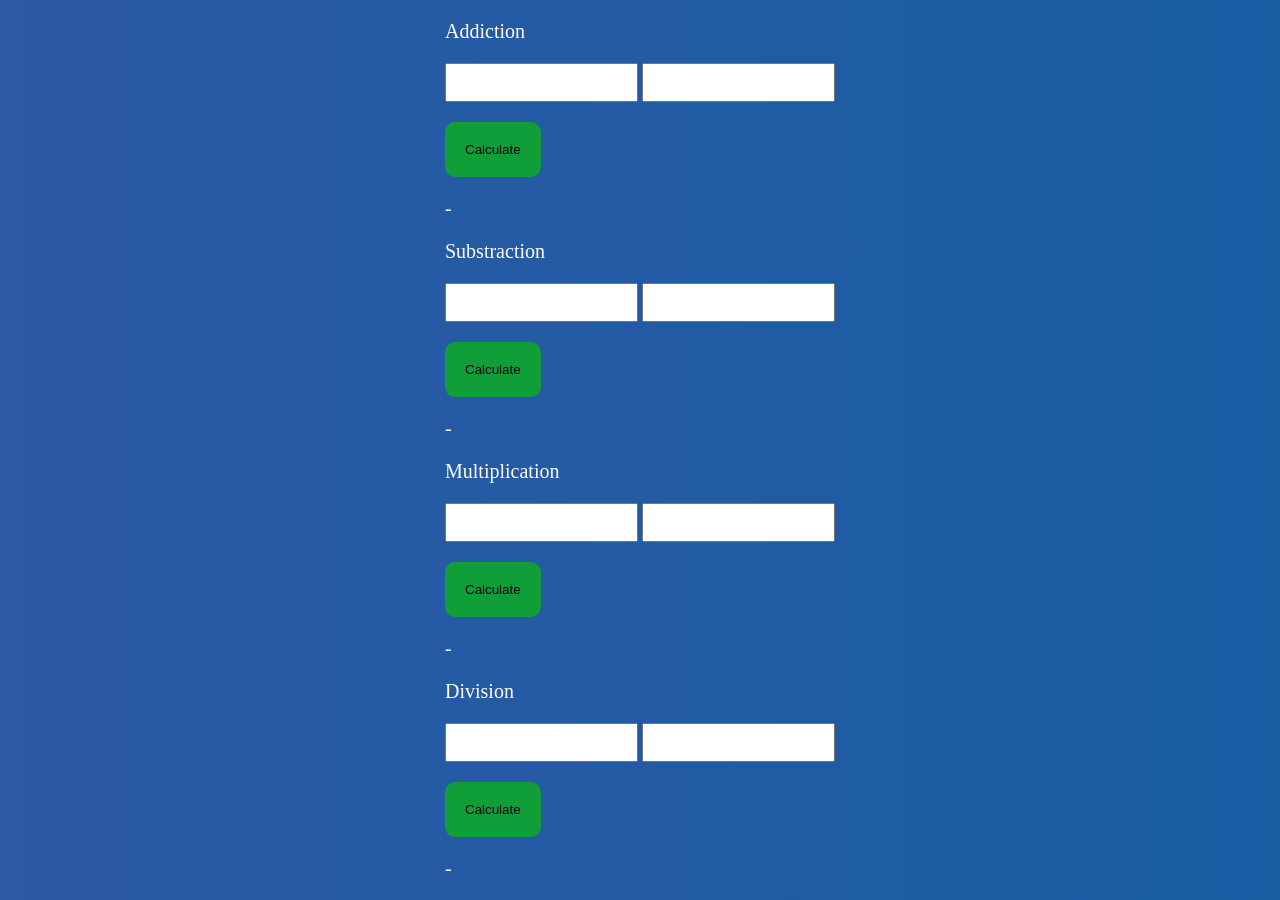
<file: Day-6/index.html>
<!DOCTYPE html>
<html lang="en">
<head>
    <meta charset="UTF-8">
    <meta name="viewport" content="width=device-width, initial-scale=1.0">
    <title>Js learning | Day-6 | Azizbek Abdullayev</title>
    <link rel="stylesheet" href="style.css">
</head>
<body>
    <div class="container">
        <!-- Adding -->
        <p>Addiction</p>
        <input type="number" id="num1">
        <input type="number" id="num2">
        <button id="add">Calculate</button>
        <p id="result">-</p>

        <!-- Substraction -->
         <p>Substraction</p>
        <input type="number" id="num3">
        <input type="number" id="num4">
        <button id="sub">Calculate</button>
        <p id="result_2">-</p>

        <!-- Multiplication -->
        <p>Multiplication</p>
        <input type="number" id="num5">
        <input type="number" id="num6">
        <button id="mul">Calculate</button>
        <p id="result_3">-</p>

        <!-- Division -->
        <p>Division</p>
        <input type="number" id="num7">
        <input type="number" id="num8">
        <button id="div">Calculate</button>
        <p id="result_4">-</p>
    </div>


    <script src="utils.js"></script>
</body>
</html>
</file>
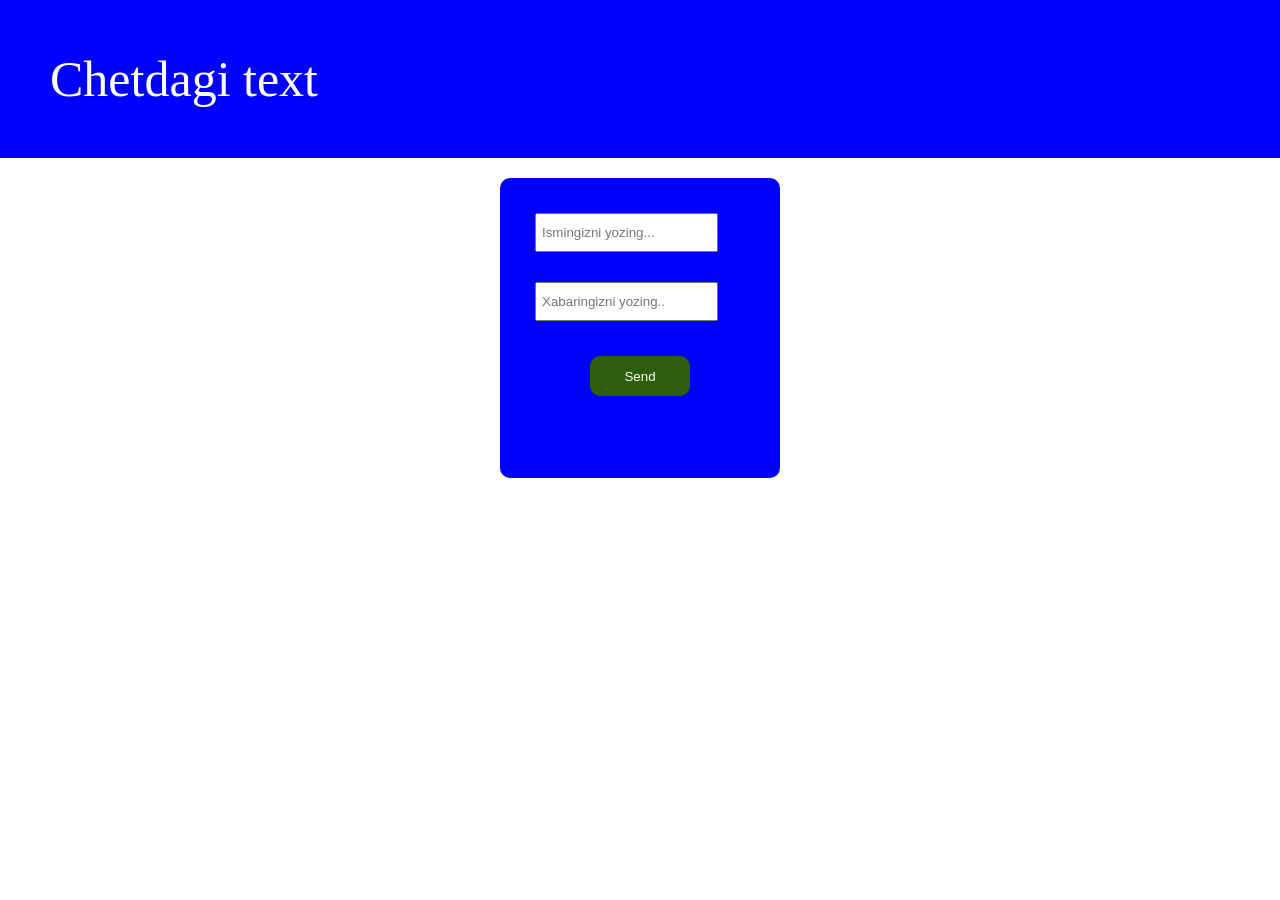
<file: Day-9/index.html>
<!DOCTYPE html>
<html lang="en">
<head>
    <meta charset="UTF-8">
    <meta name="viewport" content="width=device-width, initial-scale=1.0">
    <title>Js o'rganish | Day-9 | 22.05.2026y 15:00-16:30</title>
    <!-- Bu kodlar azizbek tomonidan 22.05.2026y 15:00-16:30 da yozildi. -->
    <style>
        * {
            padding: 0;
            margin: 0;
            box-sizing: border-box;
        }
        p {
            padding: 50px;
            background: blue;
            font-size: 50px;
            color: white;
        }
        p:hover {
            cursor: pointer;
        }
        .inp1 {
            padding: 10px 5px;
            margin: 15px;
            margin-left: 15px;
            
        }
        .inp2 {
            padding: 10px 5px;
            margin: 15px;
            margin-left: 15px;
        }
        .sendBtn {
            width: 100px;
            height: 40px;
            display: flex;
            justify-content: center;
            align-items: center;
            padding: 15px;
            border: none;
            background: rgb(44, 94, 12);
            color: white;
            border-radius: 10px;
            margin-left: 80px;
            margin: 0 auto;
            margin-top: 20px;
        }
        .sendBtn:hover {
            cursor: pointer;
            background: rgb(31, 123, 15);
        }
        .form-div {
            width: 280px;
            height: 300px;
            background: white;
            margin: 30px;
            background: blue;
            padding: 20px;
            border-radius: 10px;
            margin: 0 auto;
            margin-top: 20px;
        }
    </style>
</head>
<body>
    <div>
        <p>Chetdagi text</p>
    </div>
    <div class="form-div">
        <input type="text" class="inp1" placeholder="Ismingizni yozing...">
        <input type="text" class="inp2" placeholder="Xabaringizni yozing..">
        <button class="sendBtn" id="sendBtn">Send</button>
    </div>

    <script>
        const p = document.querySelector("p")
        const inp1 = document.querySelector("inp1")
        const inp2 = document.querySelector("inp2")

        p.addEventListener("mouseenter", () => {
            p.style.fontSize = "50px"
            p.style.background = "blue"
            p.style.textAlign = "center"
            p.textContent = "O'rtadagi text!"
        })

        p.addEventListener("dblclick", () => {
            p.style.fontSize = "50px"
            p.style.background = "blue"
            p.style.textAlign = "left"
            p.textContent = "Chetga tushdi!"
        })

        function clearInput() {
            inp1.value.textContent = ""
            inp2.value.textContent = ""
        }

        window.addEventListener("keydown", e => {
            if (e.key === "Enter") {
                alert("Sizning xabaringiz yuborildi!")
                clearInput()
            }
        })

        sendBtn.addEventListener("click", () => {
            alert("Xabaringiz yuborildi!")
            clearInput()
        })
    </script>
</body>
</html>
</file>
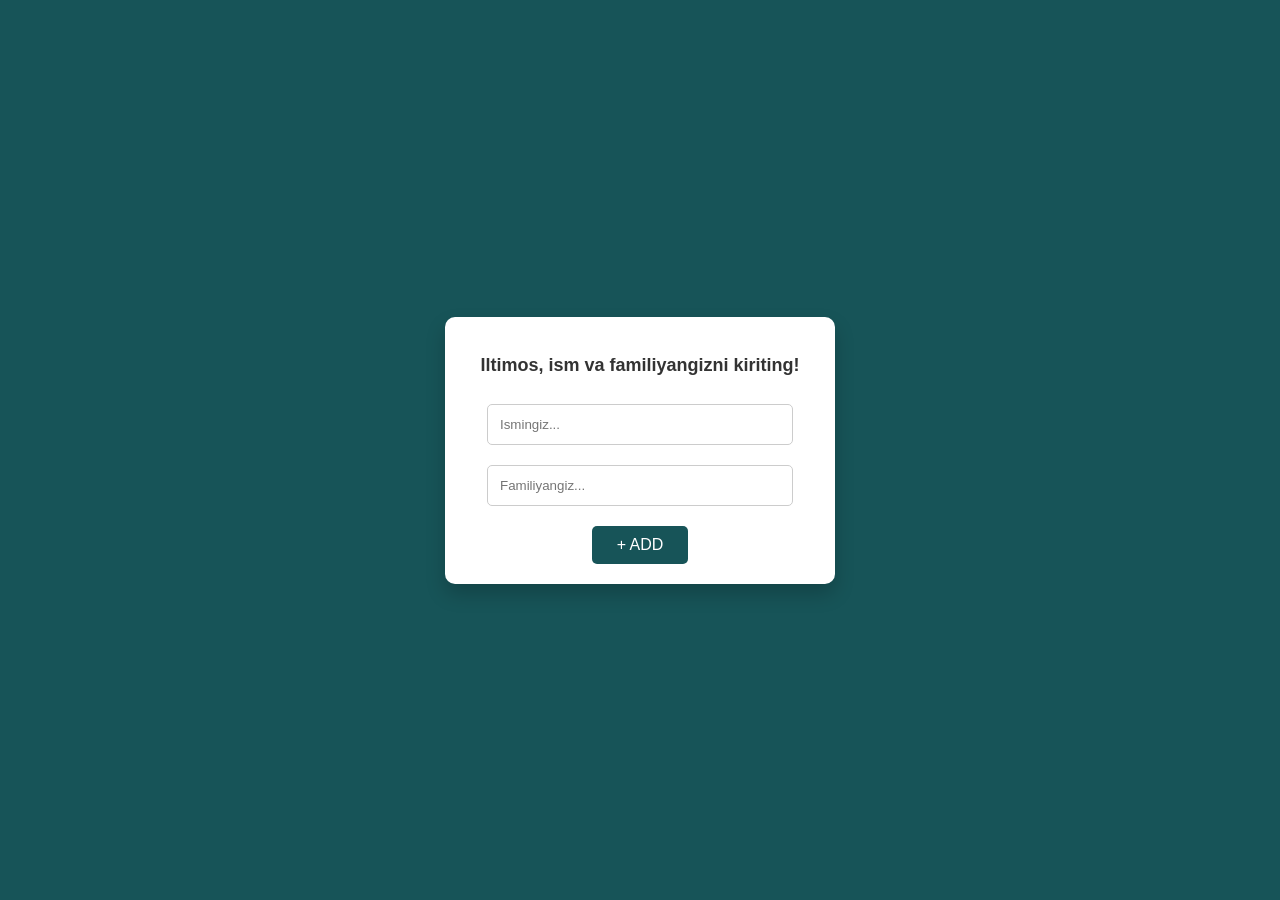
<file: Day-10/Practice-2/index.html>
<!DOCTYPE html>
<html lang="en">
<head>
    <meta charset="UTF-8">
    <meta name="viewport" content="width=device-width, initial-scale=1.0">
    <title>Js learning | Practice 2 | Day 10 | Azizbek</title>
    <style>
        body {
            display: flex;
            flex-direction: column;
            align-items: center;
            justify-content: center;
            height: 100vh;
            background: #175458;
            margin: 0;
            font-family: sans-serif;
        }

        .box {
            width: 350px;
            padding: 20px;
            display: flex;
            background: #ffffff;
            flex-direction: column;
            border-radius: 10px;
            align-items: center;
            box-shadow: 0 10px 20px rgba(0,0,0,0.2);
        }

        .box p {
            color: #333;
            font-size: 18px;
            font-weight: bold;
            text-align: center;
        }

        input {
            margin: 10px;
            padding: 12px;
            width: 80%;
            border: 1px solid #ccc;
            border-radius: 5px;
            outline: none;
        }

        input:focus {
            border-color: #175458;
        }

        button {
            padding: 10px 25px;
            font-size: 16px;
            cursor: pointer;
            background: #175458;
            color: #fff;
            border: none;
            border-radius: 5px;
            transition: 0.3s;
            margin-top: 10px;
        }

        button:hover {
            background: #0e3639;
        }
    </style>
</head>
<body>

    <div class="box">
        <p>Iltimos, ism va familiyangizni kiriting!</p>
        <input type="text" id="inp1" placeholder="Ismingiz...">
        <input type="text" id="inp2" placeholder="Familiyangiz...">
        <button id="add">+ ADD</button>
    </div>

    <script>
        const add = document.querySelector("#add");
        const inp1 = document.querySelector("#inp1");
        const inp2 = document.querySelector("#inp2");
        
        const allData = [];

        add.addEventListener("click ", () => {
            let name = inp1.value.trim();
            let surname = inp2.value.trim();

            if (name === "" || surname === "") {
                alert("Xatolik: Ism va familiyani to'liq kiriting!");
                return;
            } 

            if (!isNaN(name) || !isNaN(surname)) {
                alert("Xatolik: Ism yoki familiyada faqat harflar bo'lishi kerak!");
                return;
            }

            let fullName = `${name} ${surname}`;
            
            allData.push({
                firstName: name,
                lastName: surname
            });

            console.log("Hozirgi ro'yxat:", allData);
            alert(`Muvaffaqiyatli qo'shildi: ${fullName}`);

            inp1.value = "";
            inp2.value = "";
            inp1.focus(); 
        });
    </script>
</body>
</html>
</file>
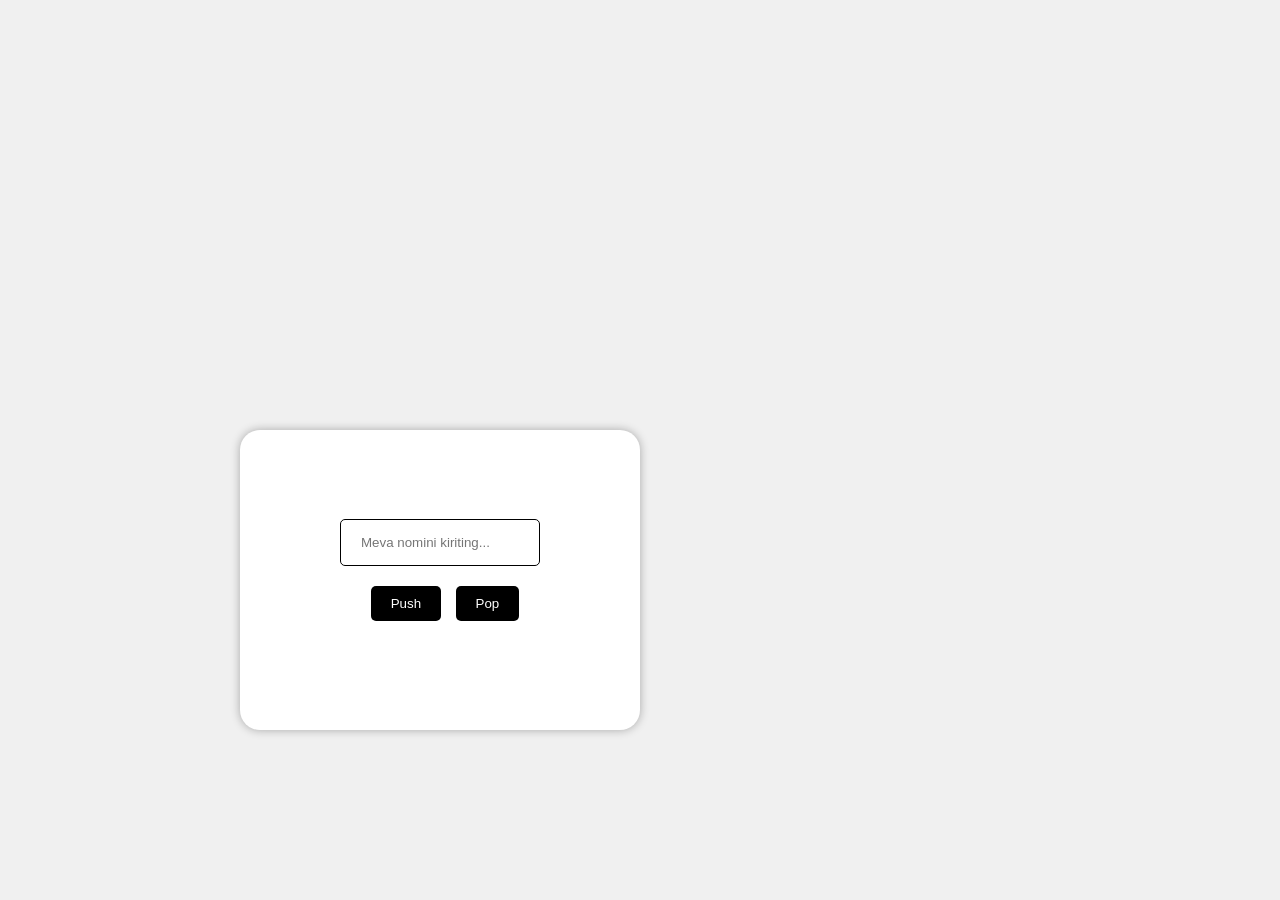
<file: Day-11/Practice-2/index.html>
<!DOCTYPE html>
<html lang="en">
<head>
    <meta charset="UTF-8">
    <meta name="viewport" content="width=device-width, initial-scale=1.0">
    <title>Mashq | Azizbek Abdullayev | 01.06.2026y</title>
    <link rel="stylesheet" href="style.css">
</head>
<body>
    <div class="container">
        <input type="text" placeholder="Meva nomini kiriting...">
        <div class="buttons">
            <button class="push" id="PushBtn">Push</button>
            <button class="pop" id="PopBtn">Pop</button>
        </div>
        <p id="result"></p>
    </div>

    <script src="script.js"></script>

</html>
</file>
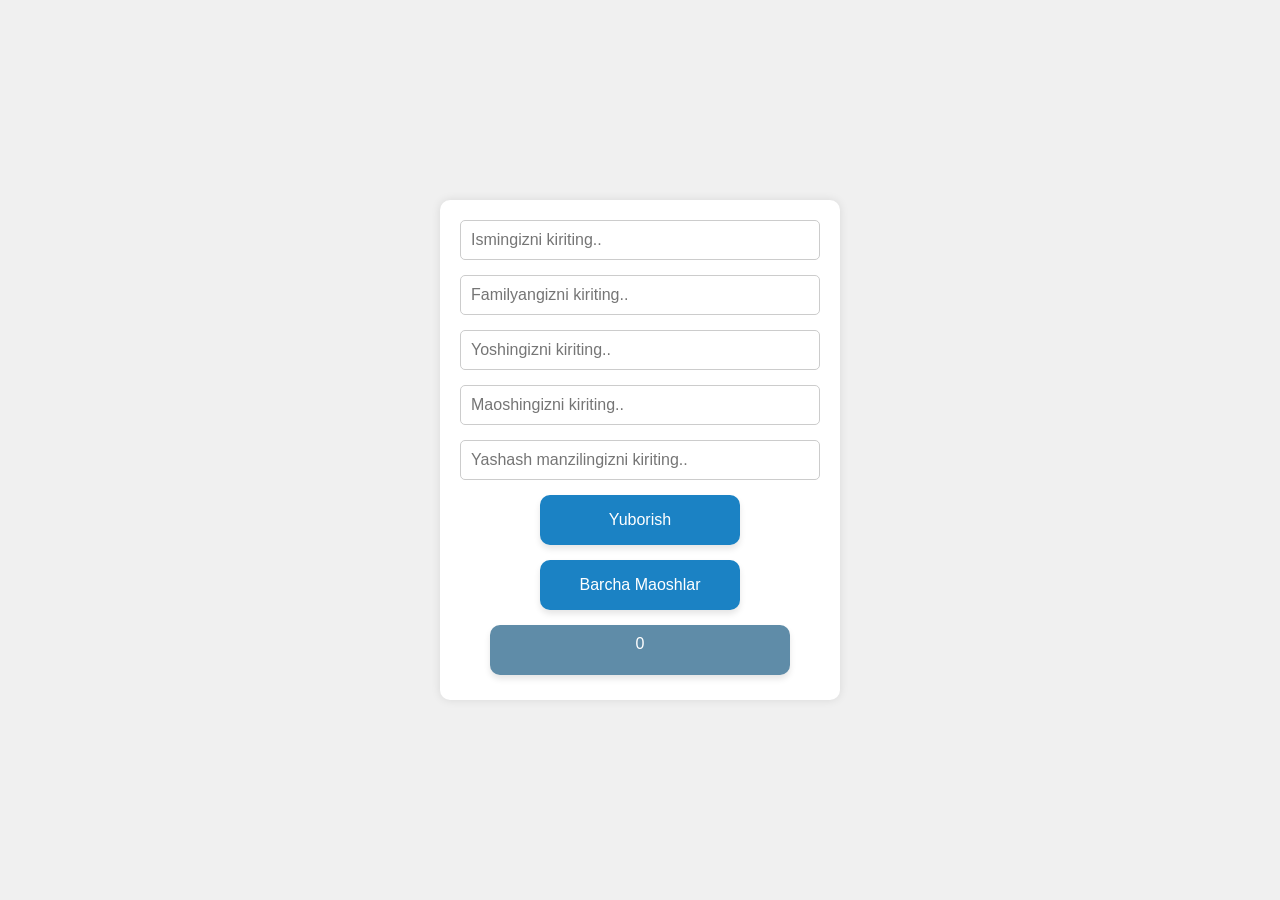
<file: Day-12/Practice-1/index.html>
<!DOCTYPE html>
<html lang="en">
<head>
    <meta charset="UTF-8">
    <meta name="viewport" content="width=device-width, initial-scale=1.0">
    <title>Js learning | Day-12 | Azizbek Abdullayev</title>
    <link rel="stylesheet" href="style.css">
</head>
<body>
    <div class="main-container">
        <div class="container">
            <input class="name" type="text" placeholder="Ismingizni kiriting..">
            <input class="sure" type="text" placeholder="Familyangizni kiriting..">
            <input class="age" type="number" placeholder="Yoshingizni kiriting..">
            <input class="salary" type="number" placeholder="Maoshingizni kiriting..">
            <input class="address" type="text" placeholder="Yashash manzilingizni kiriting..">

            <button class="submit" id="submit">Yuborish</button>
            <button class="allSalary" id="allSalary">Barcha Maoshlar</button>
            <div class="allSalaryContainer">
                <p id="allSalaryResult">0</p>
            </div>
        </div>


    </div>

    <script src="app.js"></script>
</body>
</html>
</file>
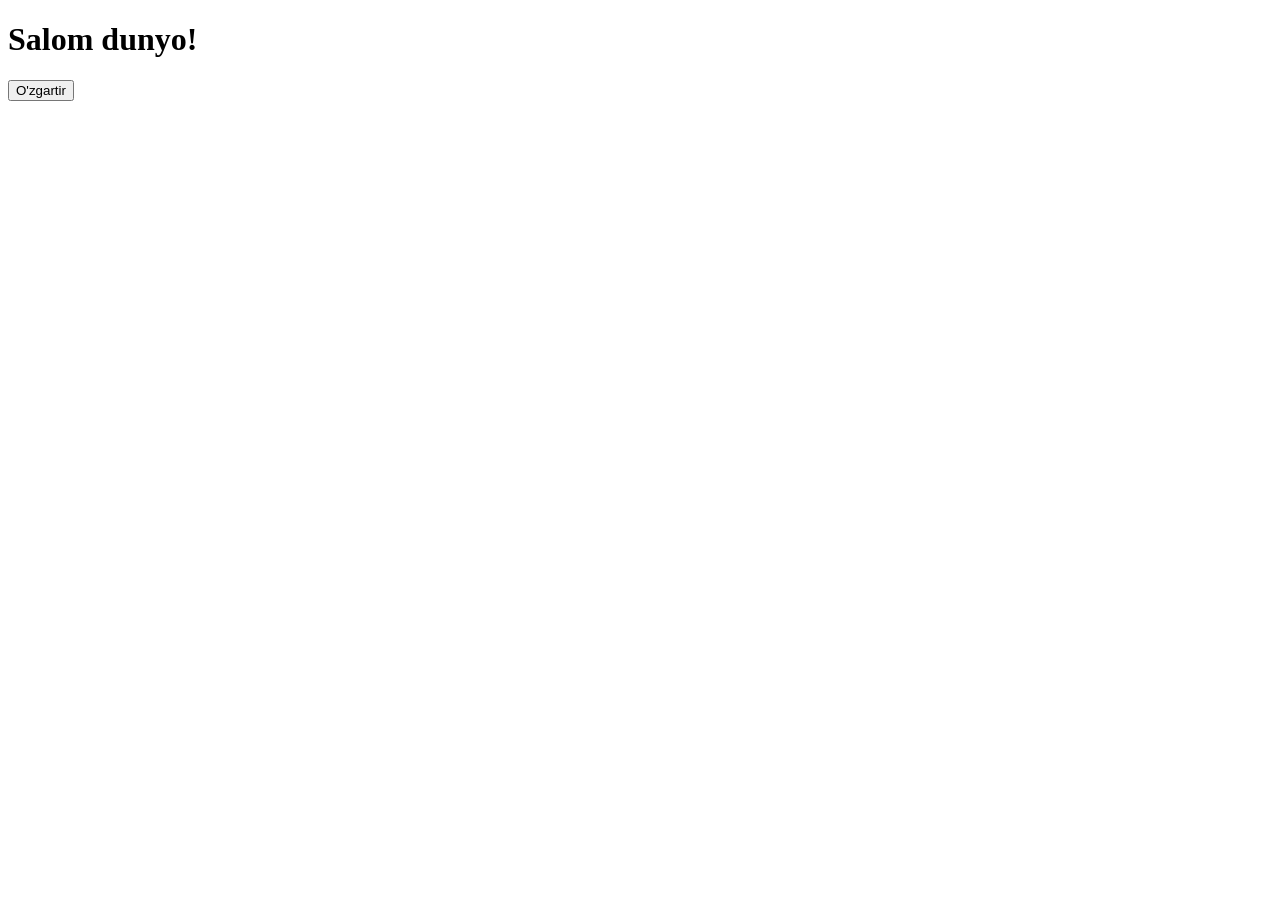
<file: Day-2/Practice-2/index.html>
<!DOCTYPE html>
<html lang="en">
<head>
    <meta charset="UTF-8">
    <meta name="viewport" content="width=device-width, initial-scale=1.0">
    <title>JS o'rganish | 22.04.2026y </title>
</head>
<body>
    <h1 id="greeting">Salom dunyo!</h1>
    <button id="change">O'zgartir</button>

    <script src="script.js"></script>
</body>
</html>
</file>
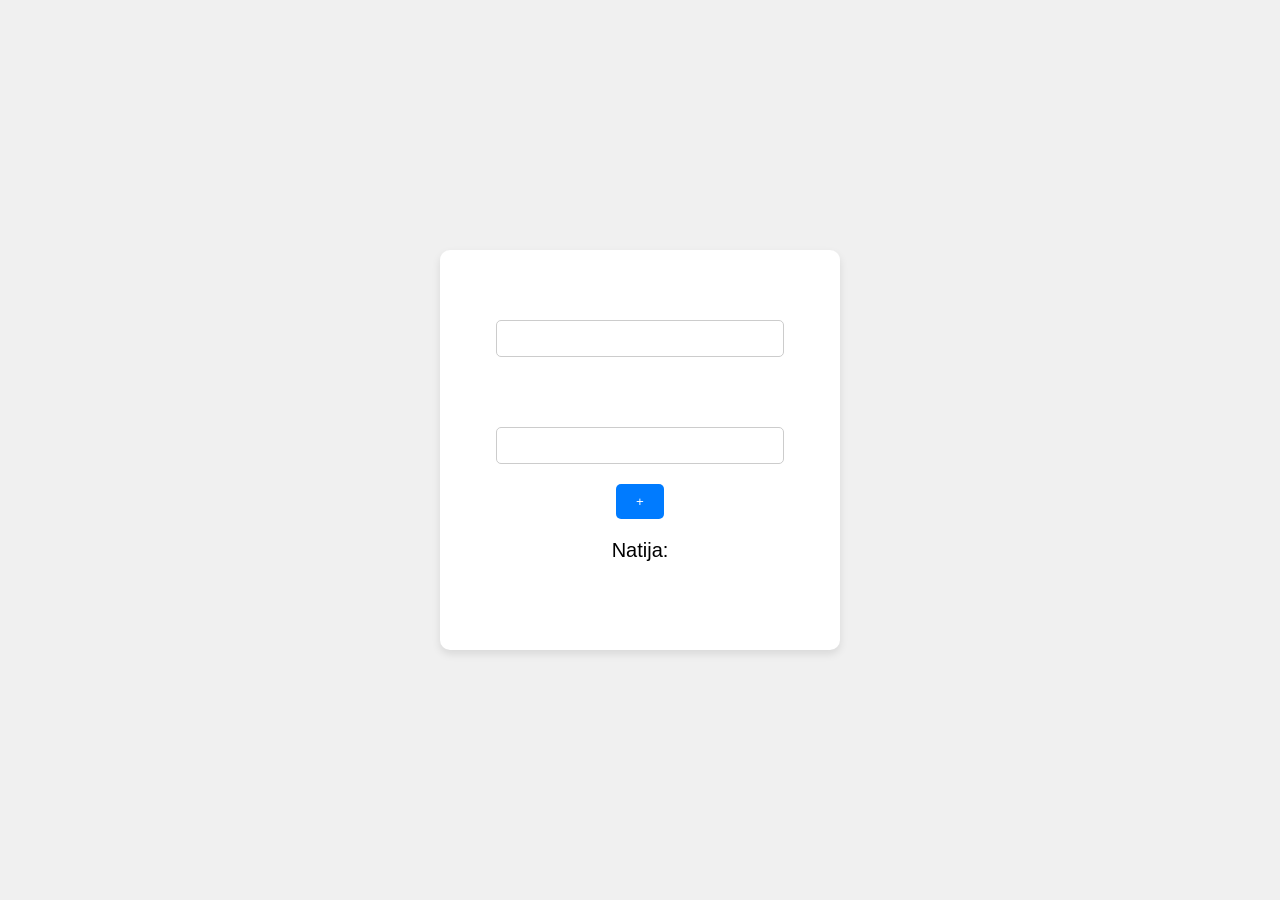
<file: Day-3/Practice-2/index.html>
<!DOCTYPE html>
<html lang="en">
<head>
    <meta charset="UTF-8">
    <meta name="viewport" content="width=device-width, initial-scale=1.0">
    <title>Js learning | Day-3</title>
    <link rel="stylesheet" href="style.css">
</head>
<body>
    <div class="card">
        <input type="number" id="inp1">
        <input type="number" id="inp2">
        <br>
        <button id="calc">+</button>
        <p id="result">Natija: </p>
    </div>
    <script src="index.js"></script>
    </div>
</body>
</html>
</file>
<file: Day-6/style.css>
* {
    padding: 0;
    margin: 0;
    box-sizing: border-box;
}

body {
    background: linear-gradient(to right, #2d59a5, #175da2);
    display: flex;
    justify-content: center;
    align-items: center;
}

input {
    padding: 10px;
}

button {
    display: flex;
    margin-top: 20px;
    padding: 20px;
    background: rgb(16, 158, 56);
    border: none;   
    border-radius: 10px;
}

button:hover {
    background: rgb(9, 146, 54);    
    cursor: pointer;
}

p {
    color: white;
    margin-top: 20px;
    margin-bottom: 20px;
    font-size: 20px;
}
</file>
<file: Day-11/Practice-2/style.css>
* {
    margin: 0;
    padding: 0;
    box-sizing: border-box;
}

body {
    background: #f0f0f0;
    color: black;
    font-family: Arial, sans-serif;
}

.container {
    display: flex;
    flex-direction: column;
    align-items: center;
    justify-content: center;
    width: 400px;
    height: 300px;
    background: white;
    margin: 0 auto;
    transform: translate(-50%);
    margin-top: 430px;
    border-radius: 20px;
    box-shadow: 0 0 10px rgba(0, 0, 0, 0.3);
}

.hint {
    margin-bottom: 10px;
    font-size: 18px;
}

input {
    margin-left: 20px;
    padding: 15px 20px;
    width: 200px;
    border: 1px solid black;
    border-radius: 5px;
    margin: 0 auto;
    margin-bottom: 20px;
}

.show {
    padding: 10px 20px;
    background: black;
    color: white;
    border: none;
    border-radius: 5px;
    cursor: pointer;
    margin-left: 10px;
}

.show:hover {
    background: #333;
}

.push {
    padding: 10px 20px;
    background: black;
    color: white;
    border: none;
    border-radius: 5px;
    cursor: pointer;
    margin-left: 10px;
}

.push:hover {
    background: #333;
}

.pop {
    padding: 10px 20px;
    background: black;
    color: white;
    border: none;
    border-radius: 5px;
    cursor: pointer;
    margin-left: 10px;
}

.pop:hover {
    background: #333;
}

#result {
    margin-top: 20px;
    font-size: 20px;
}
</file>
<file: Day-12/Practice-1/style.css>
* {
    margin: 0;
    padding: 0;
    box-sizing: border-box;
}

body {
    display: flex;
    justify-content: center;
    align-items: center;
    height: 100vh;
    background-color: #f0f0f0;
    font-family: 'Segoe UI', Tahoma, Geneva, Verdana, sans-serif;
}

.container {
    width: 400px;
    height: 500px;
    display: flex;
    flex-direction: column;
    gap: 15px;
    background-color: #fff;
    padding: 20px;
    border-radius: 10px;
    box-shadow: 0 0 10px rgba(0, 0, 0, 0.1);
}

input {
    padding: 10px;
    border: 1px solid #ccc;
    border-radius: 5px;
    font-size: 16px;
}   

.submit {
    width: 200px;
    height: 50px;
    margin: 0 auto;
    padding: 15px 20px;
    background: #1b82c4;
    box-shadow: 0 4px 6px rgba(0, 0, 0, 0.1);
    border: none;
    border-radius: 10px;
    color: white;
    font-size: 16px;
    transition: 0.3s ease;
    cursor: pointer;
}

.submit:hover {
    background: #1d6997;
}

.allSalary {
    width: 200px;
    height: 50px;
    margin: 0 auto;
    padding: 10px;
    background: #1b82c4;
    box-shadow: 0 4px 6px rgba(0, 0, 0, 0.1);
    border: none;
    transition: 0.3s ease;
    border-radius: 10px;
    color: white;
    font-size: 16px;
    cursor: pointer;
}

.allSalary:hover {
    background: #1d6997;
}   

.allSalaryContainer {
    width: 300px;
    height: 50px;
    margin: 0 auto;
    padding: 10px;
    background: #5f8ca8;
    box-shadow: 0 4px 6px rgba(0, 0, 0, 0.1);
    border: none;
    transition: 0.3s ease;
    border-radius: 10px;
    color: white;
    font-size: 16px;
    text-align: center;
    cursor: pointer;
}

.allSalaryResult{
    margin: 0 auto;
    color: black;
    font-weight: bold;  
}
</file>
<file: Day-3/Practice-2/style.css>
* {
    margin: 0;
    padding: 0;
    box-sizing: border-box;
}

body {
    font-family: 'Segoe UI', Tahoma, Geneva, Verdana, sans-serif;
    background-color: #f0f0f0;
    display: flex;
    justify-content: center;
    align-items: center;
    height: 100vh;
}

.card {
    background-color: #fff;
    width: 400px;
    height: 400px;
    padding: 20px;
    border-radius: 10px;
    box-shadow: 0 4px 8px rgba(0, 0, 0, 0.1);
    text-align: center;
}

#inp1 {
    width: 80%;
    padding: 10px;
    margin-bottom: 20px;
    border: 1px solid #ccc;
    border-radius: 5px;
    margin-top: 50px;
}

#inp2 {
    width: 80%;
    padding: 10px;
    margin-bottom: 20px;
    border: 1px solid #ccc;
    border-radius: 5px;
    margin-top: 50px;
}

#calc {
    padding: 10px 20px;
    background-color: #007BFF;
    color: #fff;
    border: none;
    border-radius: 5px;
    cursor: pointer;
}

#result {
    margin-top: 20px;
    font-size: 20px;
    font: bold;
}
</file>
